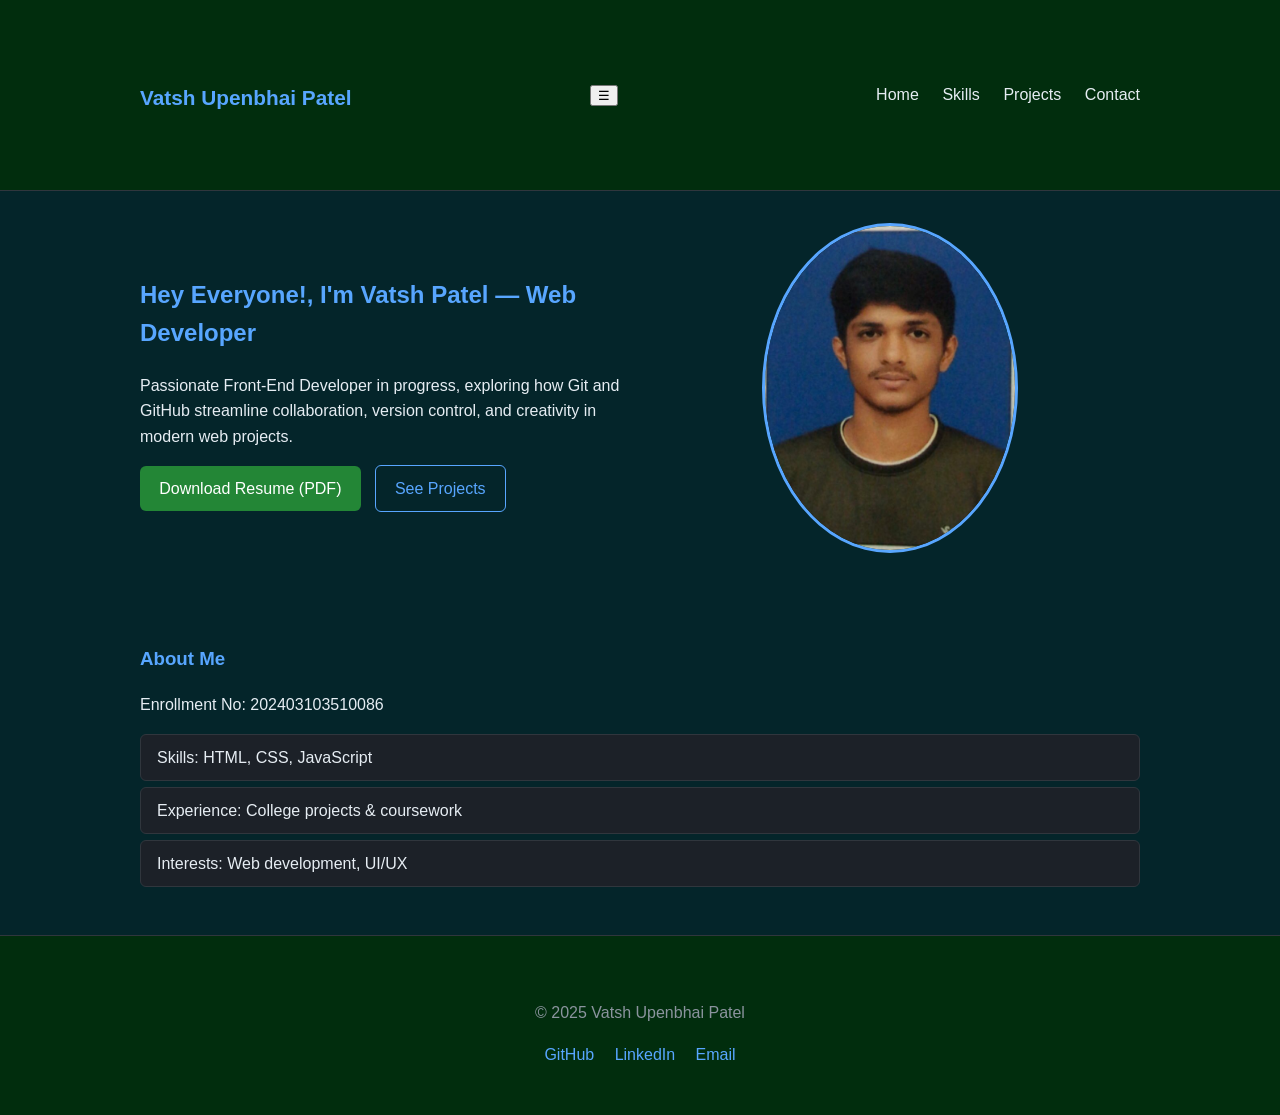
<file: index.html>
<!doctype html>
<html lang="en">
<head>
  <meta charset="utf-8" />
  <meta name="viewport" content="width=device-width,initial-scale=1" />
  <title>Vatsh Upenbhai Patel - Portfolio</title>
  <link rel="stylesheet" href="style.css" />
</head>
<body>
  <header class="site-header">
    <div class="container header-inner">
      <h1 class="logo"><a href="index.html">Vatsh Upenbhai Patel</a></h1>
      <button id="nav-toggle" aria-label="open navigation">☰</button>
      <nav id="nav" class="nav">
        <a href="index.html">Home</a>
        <a href="skills.html">Skills</a>
        <a href="projects.html">Projects</a>
        <a href="contact.html">Contact</a>
      </nav>
    </div>
  </header>

  <main>
    <section class="hero container">
      <div class="hero-left">
        <h2>Hey Everyone!, I'm Vatsh Patel <span class="accent">— Web Developer</span></h2>
        <p class="bio">
          Passionate Front-End Developer in progress, exploring how Git and GitHub streamline collaboration, version control, and creativity in modern web projects.
        </p>
        <p>
          <a class="btn" href="resume.pdf" target="_blank" download>Download Resume (PDF)</a>
          <a class="btn outline" href="projects.html">See Projects</a>
        </p>
      </div>
      <div class="hero-right">
        <img src="photo.jpeg" alt="Vatsh's photo" class="profile-photo" />
      </div>
    </section>

    <section class="about container">
      <h3>About Me</h3>
      <p>Enrollment No: 202403103510086</p>
      <ul class="highlights">
        <li>Skills: HTML, CSS, JavaScript</li>
        <li>Experience: College projects & coursework</li>
        <li>Interests: Web development, UI/UX</li>
      </ul>
    </section>
  </main>

  <footer class="site-footer">
    <div class="container footer-inner">
      <div>
        <p>&copy; 2025 Vatsh Upenbhai Patel</p>
      </div>
      <div class="socials">
        <a href="https://github.com/yourusername" target="_blank">GitHub</a>
        <a href="https://linkedin.com/in/yourprofile" target="_blank">LinkedIn</a>
        <a href="mailto:youremail@example.com">Email</a>
      </div>
    </div>
  </footer>

  <script src="script.js"></script>
</body>
</html>
</file>
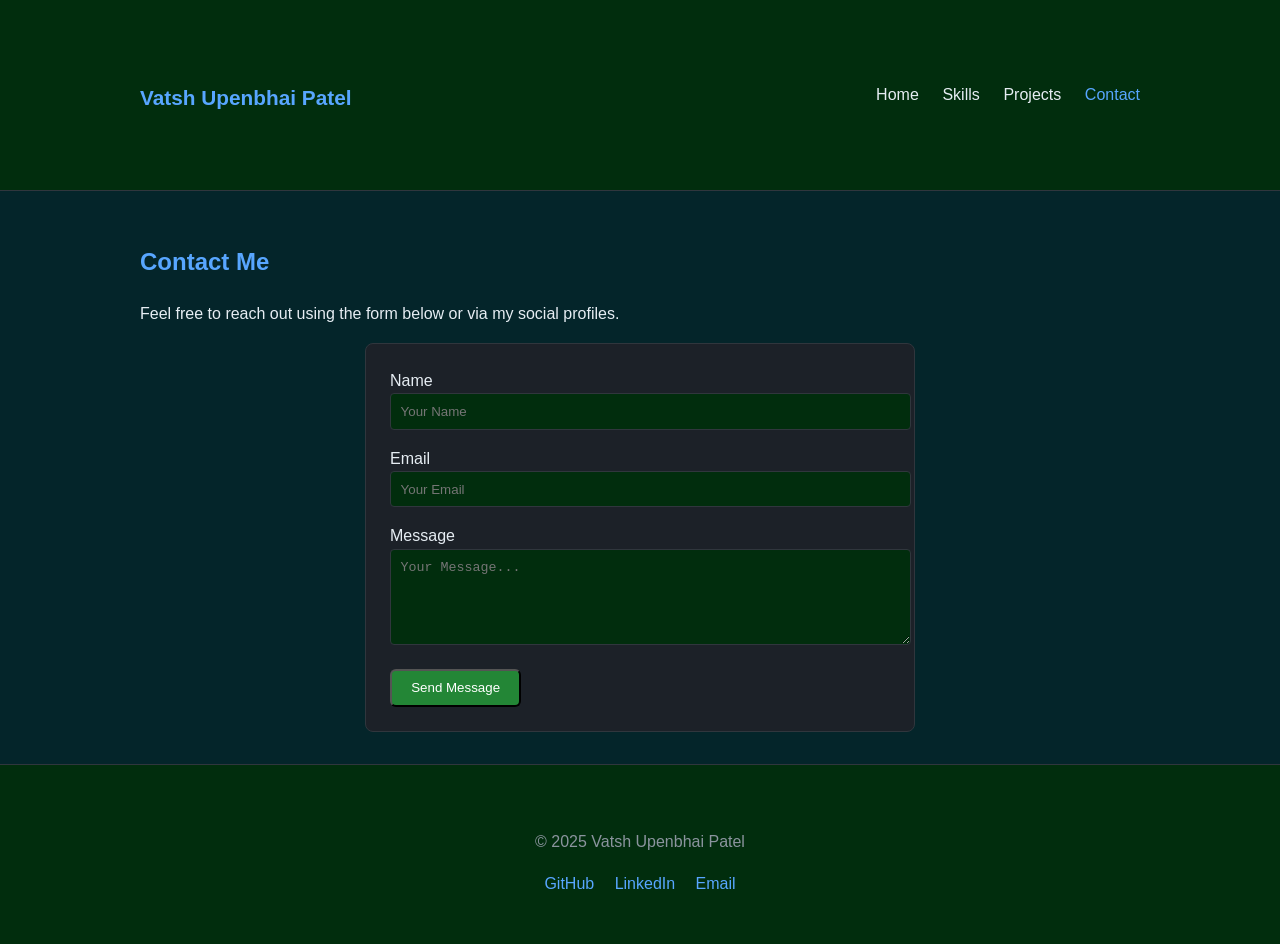
<file: contact.html>
<!doctype html>
<html lang="en">
<head>
  <meta charset="utf-8" />
  <meta name="viewport" content="width=device-width,initial-scale=1" />
  <title>Contact - Vatsh Upenbhai Patel</title>
  <link rel="stylesheet" href="style.css" />
</head>
<body>
  <header class="site-header">
    <div class="container header-inner">
      <h1 class="logo"><a href="index.html">Vatsh Upenbhai Patel</a></h1>
      <nav class="nav">
        <a href="index.html">Home</a>
        <a href="skills.html">Skills</a>
        <a href="projects.html">Projects</a>
        <a href="contact.html" class="active">Contact</a>
      </nav>
    </div>
  </header>

  <main class="container">
    <h2>Contact Me</h2>
    <p>Feel free to reach out using the form below or via my social profiles.</p>

    <form id="contact-form">
      <label for="name">Name</label>
      <input id="name" name="name" type="text" placeholder="Your Name" required />

      <label for="email">Email</label>
      <input id="email" name="email" type="email" placeholder="Your Email" required />

      <label for="message">Message</label>
      <textarea id="message" name="message" rows="5" placeholder="Your Message..." required></textarea>

      <button type="submit" class="btn">Send Message</button>
    </form>
  </main>

  <footer class="site-footer">
    <div class="container footer-inner">
      <p>&copy; 2025 Vatsh Upenbhai Patel</p>
      <div class="socials">
        <a href="https://github.com/yourusername" target="_blank">GitHub</a>
        <a href="https://linkedin.com/in/yourprofile" target="_blank">LinkedIn</a>
        <a href="mailto:youremail@example.com">Email</a>
      </div>
    </div>
  </footer>

  <script src="script.js"></script>
</body>
</html>
</file>
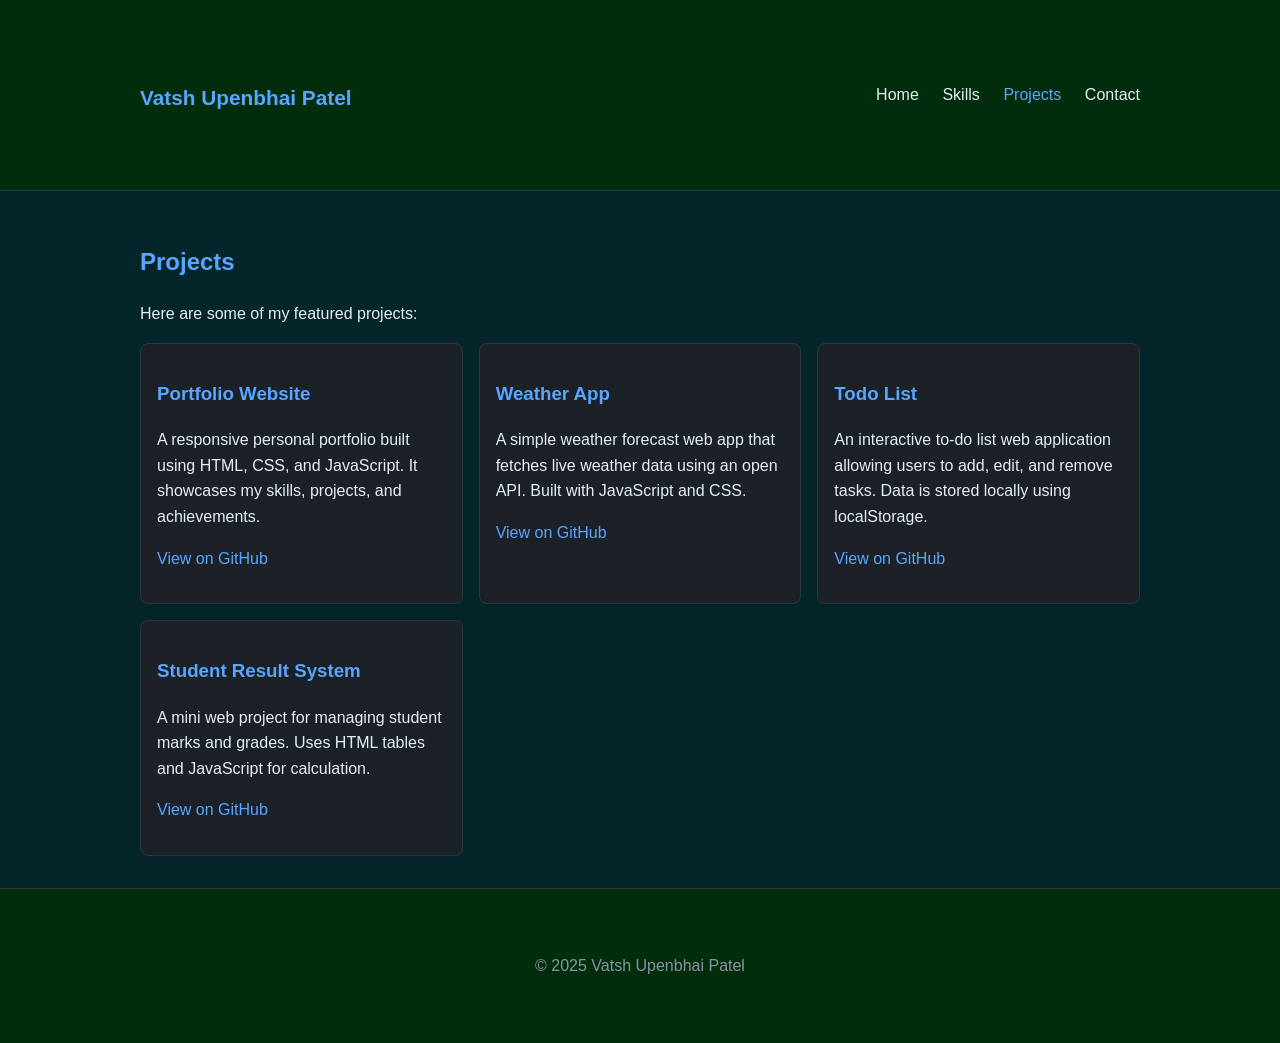
<file: projects.html>
<!doctype html>
<html lang="en">
<head>
  <meta charset="utf-8" />
  <meta name="viewport" content="width=device-width,initial-scale=1" />
  <title>Projects - Vatsh Upenbhai Patel</title>
  <link rel="stylesheet" href="style.css" />
</head>
<body>
  <header class="site-header">
    <div class="container header-inner">
      <h1 class="logo"><a href="index.html">Vatsh Upenbhai Patel</a></h1>
      <nav class="nav">
        <a href="index.html">Home</a>
        <a href="skills.html">Skills</a>
        <a href="projects.html" class="active">Projects</a>
        <a href="contact.html">Contact</a>
      </nav>
    </div>
  </header>

  <main class="container">
    <h2>Projects</h2>
    <p>Here are some of my featured projects:</p>

    <div class="projects-grid">
      <article class="project-card">
        <h3>Portfolio Website</h3>
        <p>A responsive personal portfolio built using HTML, CSS, and JavaScript. It showcases my skills, projects, and achievements.</p>
        <p><a href="#" target="_blank">View on GitHub</a></p>
      </article>

      <article class="project-card">
        <h3>Weather App</h3>
        <p>A simple weather forecast web app that fetches live weather data using an open API. Built with JavaScript and CSS.</p>
        <p><a href="#" target="_blank">View on GitHub</a></p>
      </article>

      <article class="project-card">
        <h3>Todo List</h3>
        <p>An interactive to-do list web application allowing users to add, edit, and remove tasks. Data is stored locally using localStorage.</p>
        <p><a href="#" target="_blank">View on GitHub</a></p>
      </article>

      <article class="project-card">
        <h3>Student Result System</h3>
        <p>A mini web project for managing student marks and grades. Uses HTML tables and JavaScript for calculation.</p>
        <p><a href="#" target="_blank">View on GitHub</a></p>
      </article>
    </div>
  </main>

  <footer class="site-footer">
    <div class="container footer-inner">
      <p>&copy; 2025 Vatsh Upenbhai Patel</p>
    </div>
  </footer>

  <script src="script.js"></script>
</body>
</html>
</file>
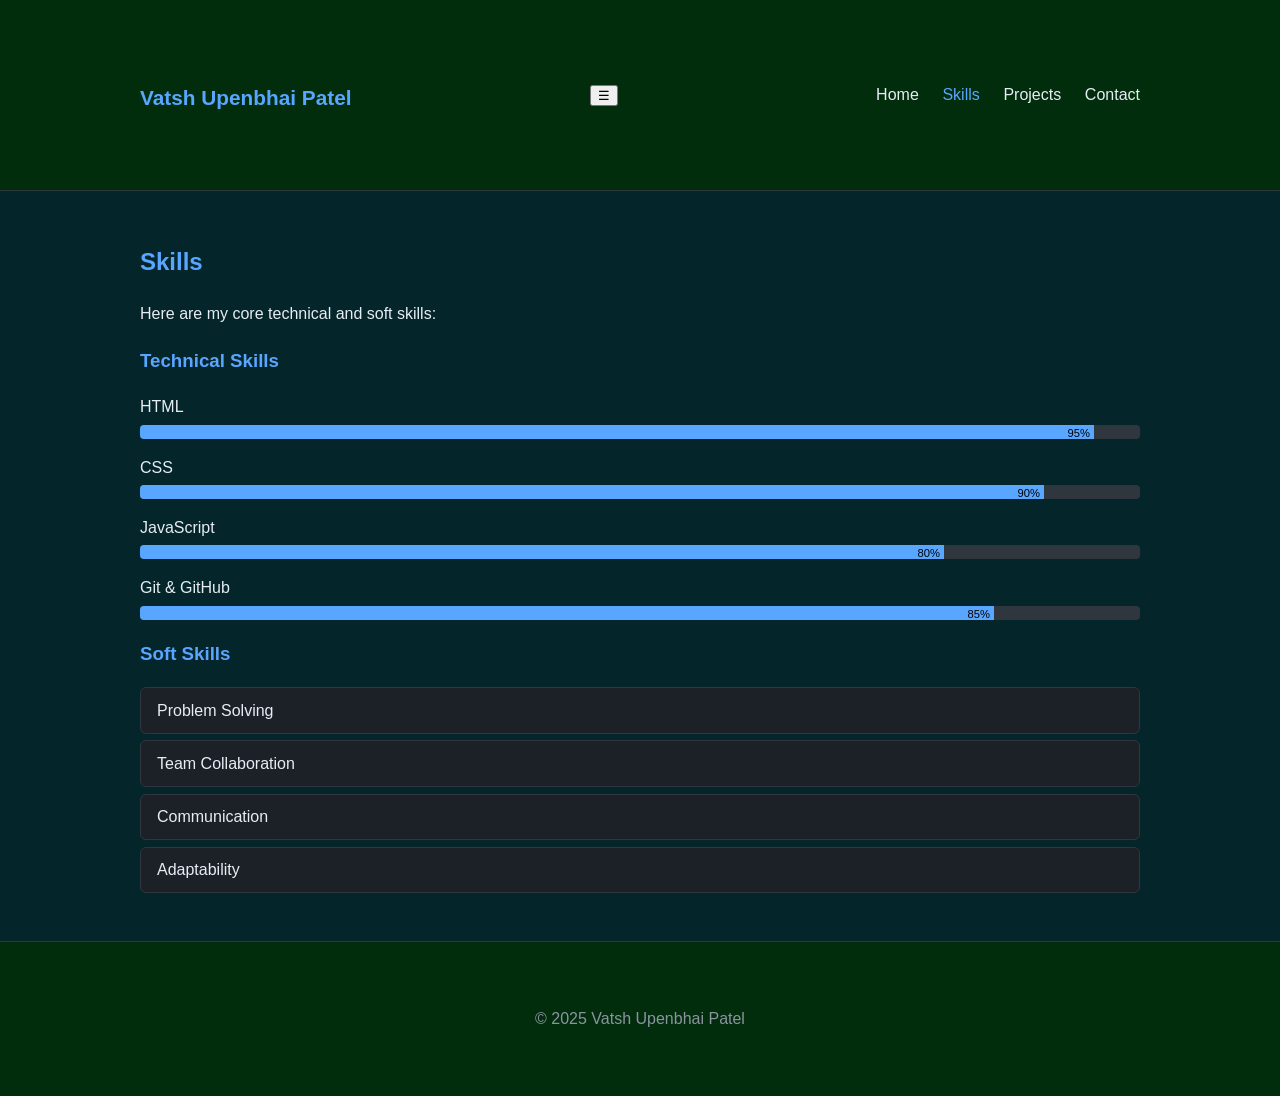
<file: skills.html>
<!doctype html>
<html lang="en">
<head>
  <meta charset="utf-8" />
  <meta name="viewport" content="width=device-width,initial-scale=1" />
  <title>Skills - Vatsh Upenbhai Patel</title>
  <link rel="stylesheet" href="style.css" />
</head>
<body>
  <header class="site-header">
    <div class="container header-inner">
      <h1 class="logo"><a href="index.html">Vatsh Upenbhai Patel</a></h1>
      <button id="nav-toggle-2" aria-label="open navigation">☰</button>
      <nav id="nav-2" class="nav">
        <a href="index.html">Home</a>
        <a href="skills.html" class="active">Skills</a>
        <a href="projects.html">Projects</a>
        <a href="contact.html">Contact</a>
      </nav>
    </div>
  </header>

  <main class="container">
    <section>
      <h2>Skills</h2>
      <p>Here are my core technical and soft skills:</p>

      <h3>Technical Skills</h3>
      <div class="skill">
        <label>HTML</label>
        <div class="bar"><span style="--pct:95%">95%</span></div>
      </div>
      <div class="skill">
        <label>CSS</label>
        <div class="bar"><span style="--pct:90%">90%</span></div>
      </div>
      <div class="skill">
        <label>JavaScript</label>
        <div class="bar"><span style="--pct:80%">80%</span></div>
      </div>
      <div class="skill">
        <label>Git & GitHub</label>
        <div class="bar"><span style="--pct:85%">85%</span></div>
      </div>

      <h3>Soft Skills</h3>
      <ul class="soft-skills">
        <li>Problem Solving</li>
        <li>Team Collaboration</li>
        <li>Communication</li>
        <li>Adaptability</li>
      </ul>
    </section>
  </main>

  <footer class="site-footer">
    <div class="container footer-inner">
      <p>&copy; 2025 Vatsh Upenbhai Patel</p>
    </div>
  </footer>
  <script src="script.js"></script>
</body>
</html>
</file>
<file: style.css>
/* style.css — Dark Elegant Theme */

:root {
  --bg: #04252a;
  --bg-light: #012d0d;
  --text: #e6edf3;
  --accent: #58a6ff;
  --muted: #8b949e;
  --card: #1c2128;
  --border: #30363d;
  --btn-bg: #238636;
  --btn-hover: #2ea043;
}

body {
  margin: 0;
  font-family: 'Segoe UI', Arial, sans-serif;
  background: var(--bg);
  color: var(--text);
  line-height: 1.6;
}

/* Header */
.site-header {
  background: var(--bg-light);
  border-bottom: 1px solid var(--border);
  padding: 1rem 0;
}
.header-inner {
  display: flex;
  justify-content: space-between;
  align-items: center;
  max-width: 1000px;
  margin: auto;
  padding: 0 1rem;
}
.logo a {
  color: var(--accent);
  text-decoration: none;
  font-weight: 700;
  font-size: 1.3rem;
}
.nav a {
  color: var(--text);
  margin-left: 1.2rem;
  text-decoration: none;
  transition: color 0.2s;
}
.nav a:hover,
.nav a.active {
  color: var(--accent);
}

/* Hero Section */
.hero {
  display: flex;
  flex-wrap: wrap;
  align-items: center;
  padding: 3rem 1rem;
  max-width: 1000px;
  margin: auto;
}
.hero-left {
  flex: 1;
  min-width: 260px;
}
.hero-right {
  flex: 1;
  text-align: center;
}
.profile-photo {
  max-width: 250px;
  border-radius: 50%;
  border: 3px solid var(--accent);
}
.accent {
  color: var(--accent);
}
.btn {
  background: var(--btn-bg);
  color: #fff;
  padding: 0.6rem 1.2rem;
  text-decoration: none;
  border-radius: 6px;
  display: inline-block;
  margin-right: 0.6rem;
  transition: background 0.3s;
}
.btn:hover {
  background: var(--btn-hover);
}
.btn.outline {
  background: transparent;
  border: 1px solid var(--accent);
  color: var(--accent);
}
.btn.outline:hover {
  background: var(--accent);
  color: var(--bg);
}

/* About, Skills, Projects, Contact */
.container {
  max-width: 1000px;
  margin: auto;
  padding: 2rem 1rem;
}
h2, h3 {
  color: var(--accent);
}
ul {
  list-style: none;
  padding: 0;
}
ul.highlights li,
ul.soft-skills li {
  background: var(--card);
  padding: 0.6rem 1rem;
  margin: 0.4rem 0;
  border-radius: 6px;
  border: 1px solid var(--border);
}

/* Skills Bars */
.skill {
  margin: 1rem 0;
}
.skill label {
  display: block;
  margin-bottom: 0.3rem;
}
.bar {
  background: var(--border);
  border-radius: 4px;
  overflow: hidden;
  height: 14px;
}
.bar span {
  display: block;
  background: var(--accent);
  height: 100%;
  width: var(--pct);
  color: #000;
  text-align: right;
  font-size: 0.7rem;
  padding-right: 4px;
}

/* Projects Grid */
.projects-grid {
  display: grid;
  grid-template-columns: repeat(auto-fit, minmax(250px, 1fr));
  gap: 1rem;
}
.project-card {
  background: var(--card);
  padding: 1rem;
  border-radius: 8px;
  border: 1px solid var(--border);
  transition: transform 0.3s;
}
.project-card:hover {
  transform: translateY(-4px);
}
.project-card a {
  color: var(--accent);
  text-decoration: none;
}

/* Contact Form */
form {
  max-width: 500px;
  margin: auto;
  background: var(--card);
  padding: 1.5rem;
  border-radius: 8px;
  border: 1px solid var(--border);
}
input, textarea {
  width: 100%;
  padding: 0.6rem;
  margin-bottom: 1rem;
  border: 1px solid var(--border);
  border-radius: 4px;
  background: var(--bg-light);
  color: var(--text);
}
input:focus, textarea:focus {
  border-color: var(--accent);
  outline: none;
}

/* Footer */
.site-footer {
  background: var(--bg-light);
  border-top: 1px solid var(--border);
  padding: 1rem;
  text-align: center;
  color: var(--muted);
}
.site-footer a {
  color: var(--accent);
  margin: 0 0.5rem;
  text-decoration: none;
}

/* Responsive */
@media (max-width: 700px) {
  .hero {
    flex-direction: column;
    text-align: center;
  }
  .hero-right {
    margin-top: 1.5rem;
  }
}
</file>
